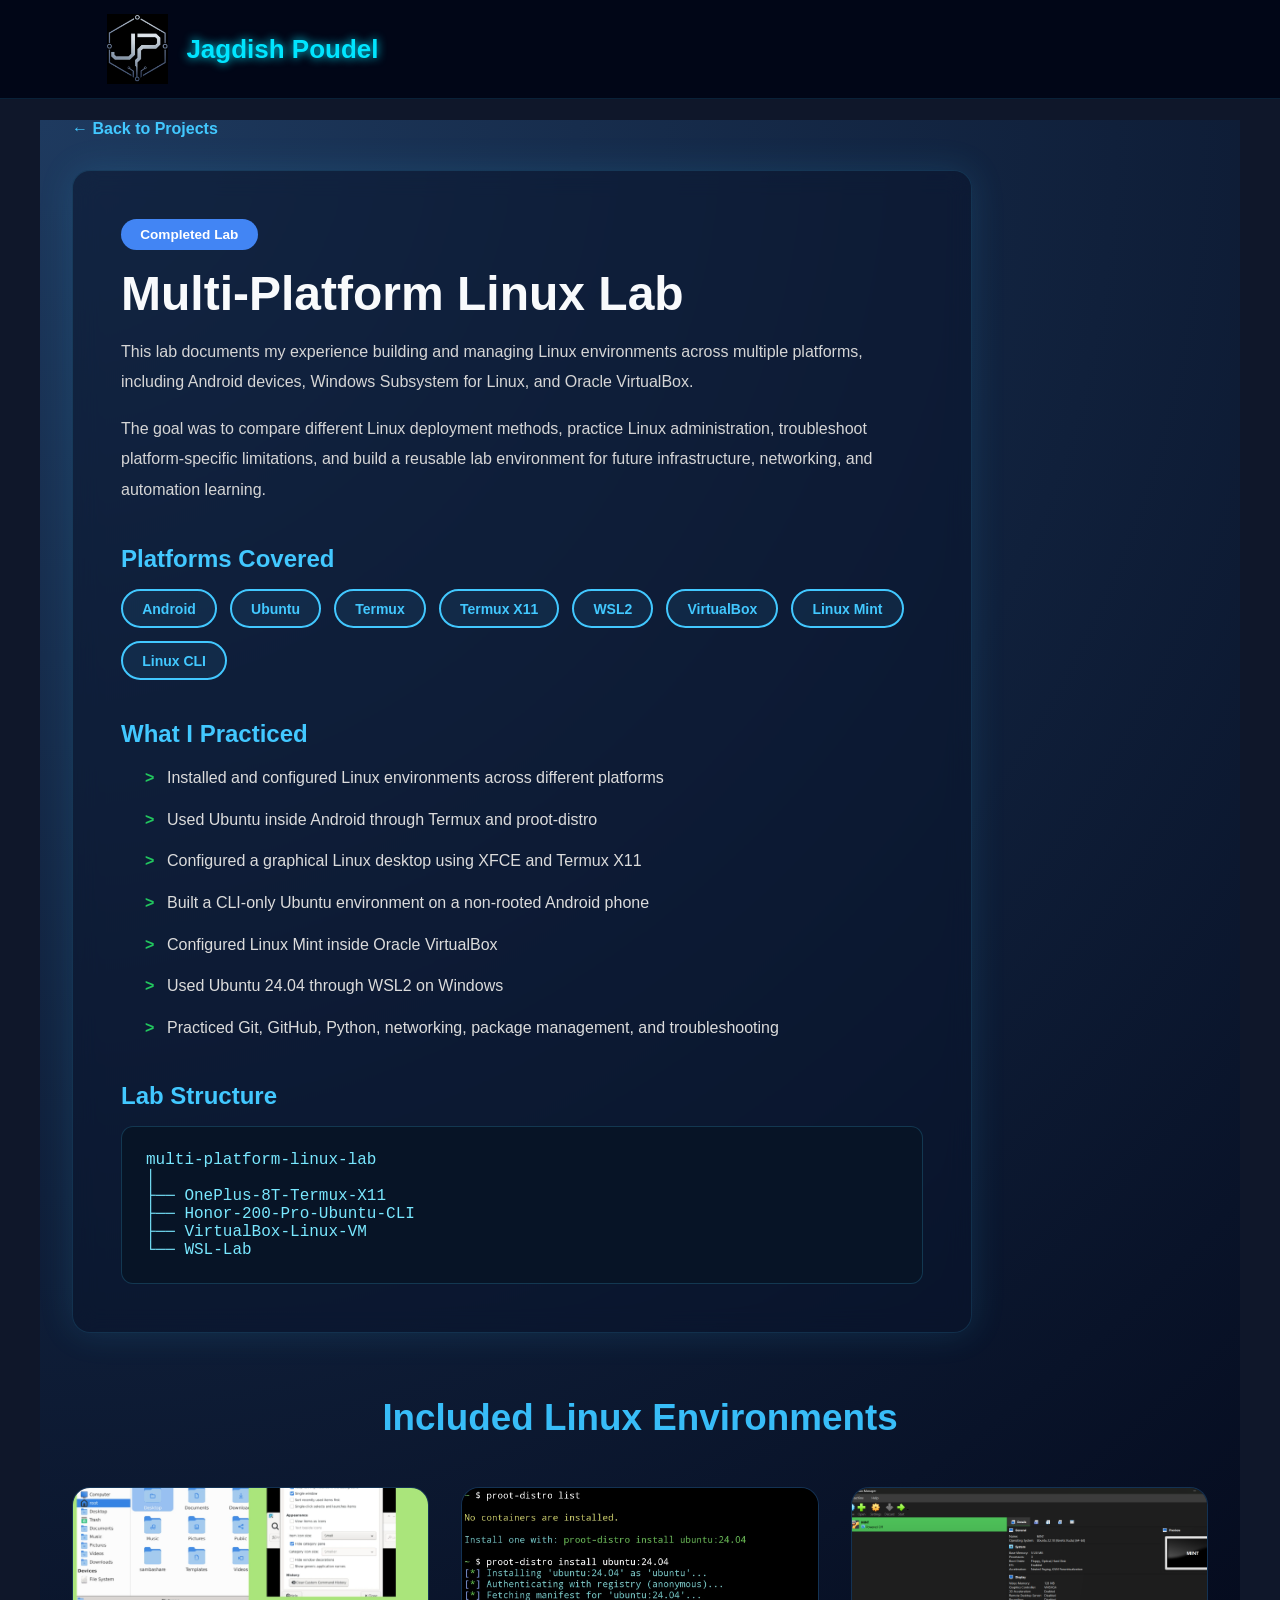
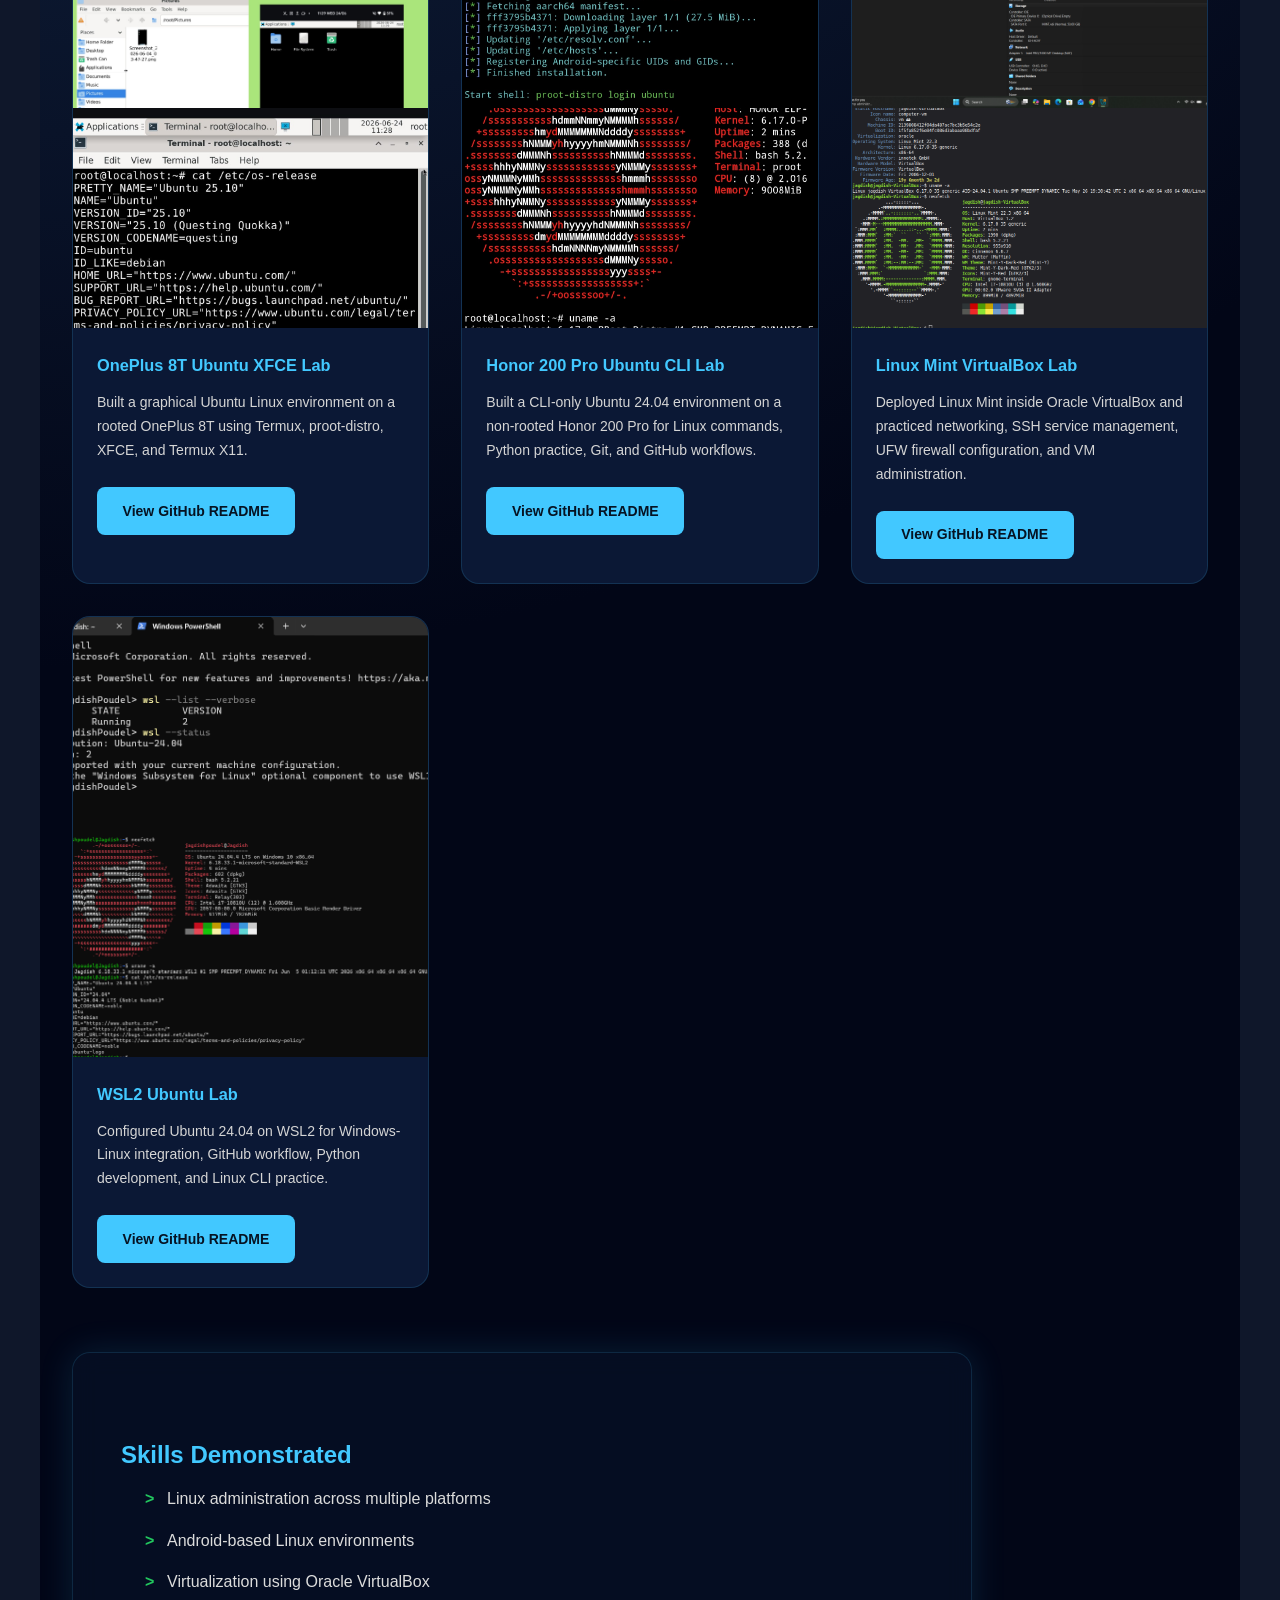
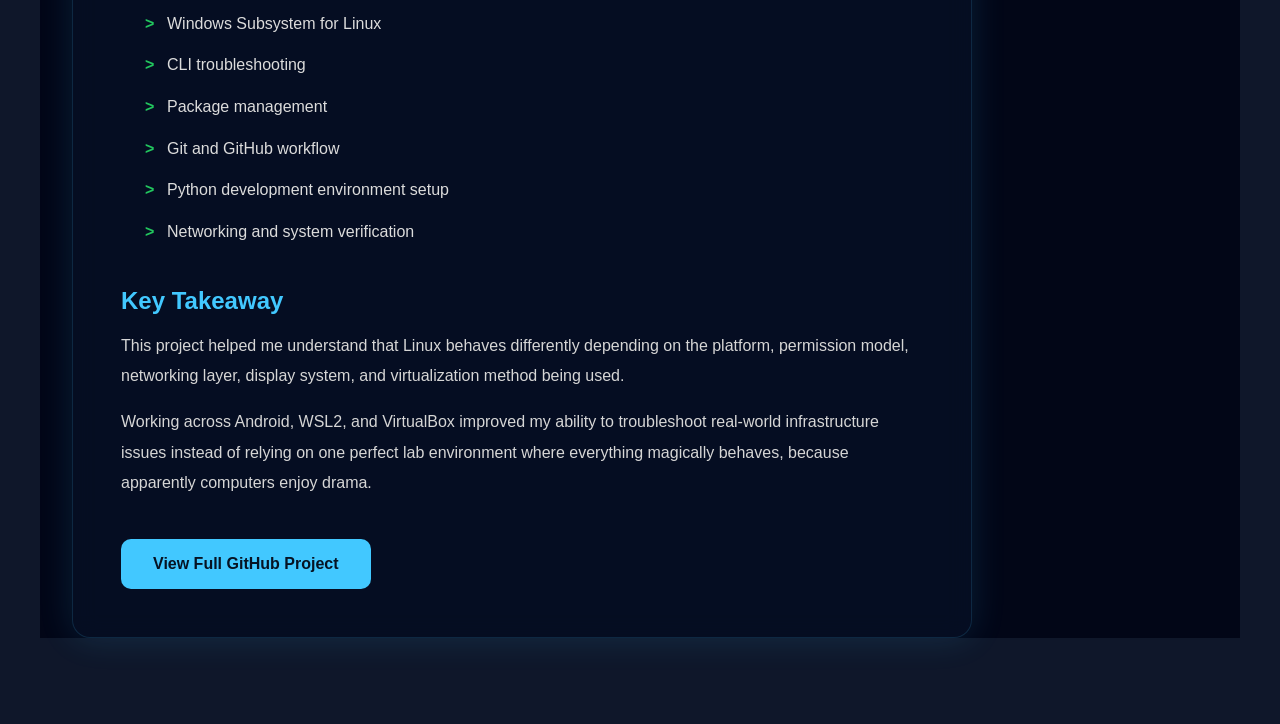
<file: projects/multi-platform-linux-lab.html>
<!DOCTYPE html>
<html lang="en">
<head>
  <meta charset="UTF-8">
  <meta name="viewport" content="width=device-width, initial-scale=1.0">
  <title>Multi-Platform Linux Lab | Jagdish Poudel</title>
  <link rel="stylesheet" href="../style.css">
  <link rel="stylesheet" href="../styles/linux.css">
</head>
<body>

<header class="header">
  <nav class="navbar">
    <a href="../index.html" class="brand">
      <img src="../image/logo.jpeg" alt="Jagdish Poudel logo">
      <span>Jagdish Poudel</span>
    </a>
  </nav>
</header>

<main class="project-page">
  <a href="../index.html#projects" class="back-link">← Back to Projects</a>

  <section class="project-detail">
    <span class="project-status completed">Completed Lab</span>

    <h1>Multi-Platform Linux Lab</h1>

    <p>
      This lab documents my experience building and managing Linux environments
      across multiple platforms, including Android devices, Windows Subsystem for
      Linux, and Oracle VirtualBox.
    </p>

    <p>
      The goal was to compare different Linux deployment methods, practice Linux
      administration, troubleshoot platform-specific limitations, and build a
      reusable lab environment for future infrastructure, networking, and
      automation learning.
    </p>

    <h2>Platforms Covered</h2>

    <div class="project-meta">
      <span>Android</span>
      <span>Ubuntu</span>
      <span>Termux</span>
      <span>Termux X11</span>
      <span>WSL2</span>
      <span>VirtualBox</span>
      <span>Linux Mint</span>
      <span>Linux CLI</span>
    </div>

    <h2>What I Practiced</h2>

    <ul>
      <li>Installed and configured Linux environments across different platforms</li>
      <li>Used Ubuntu inside Android through Termux and proot-distro</li>
      <li>Configured a graphical Linux desktop using XFCE and Termux X11</li>
      <li>Built a CLI-only Ubuntu environment on a non-rooted Android phone</li>
      <li>Configured Linux Mint inside Oracle VirtualBox</li>
      <li>Used Ubuntu 24.04 through WSL2 on Windows</li>
      <li>Practiced Git, GitHub, Python, networking, package management, and troubleshooting</li>
    </ul>

    <h2>Lab Structure</h2>

    <pre><code>multi-platform-linux-lab
│
├── OnePlus-8T-Termux-X11
├── Honor-200-Pro-Ubuntu-CLI
├── VirtualBox-Linux-VM
└── WSL-Lab</code></pre>
  </section>

  <section class="gallery">
    <h2>Included Linux Environments</h2>

    <div class="gallery-grid">

      <div class="gallery-item">
        <img src="../project-images/linux-lab/oneplus/01-XFCEdesktopFilemgr.jpeg" alt="OnePlus 8T Ubuntu XFCE Lab">
        <img src="../project-images/linux-lab/oneplus/03-ubuntu-version.jpeg" alt="OnePlus 8T Ubuntu XFCE Lab">
        <div class="gallery-caption">
          <h3>OnePlus 8T Ubuntu XFCE Lab</h3>
          <p>
            Built a graphical Ubuntu Linux environment on a rooted OnePlus 8T
            using Termux, proot-distro, XFCE, and Termux X11.
          </p>
          <a href="https://github.com/freakster101/IT-infrastructure-labs/tree/main/multi-platform-linux-lab/OnePlus-8T-Termux-X11" target="_blank">
            View GitHub README
          </a>
        </div>
      </div>

      <div class="gallery-item">
        <img src="../project-images/linux-lab/honor/01-ubuntu-installation-termux.jpg" alt="Honor 200 Pro Ubuntu CLI Lab">
        <img src="../project-images/linux-lab/honor/10-neofetch-and-uname.jpg" alt="Honor 200 Pro Ubuntu CLI Lab">
        <div class="gallery-caption">
          <h3>Honor 200 Pro Ubuntu CLI Lab</h3>
          <p>
            Built a CLI-only Ubuntu 24.04 environment on a non-rooted Honor 200 Pro
            for Linux commands, Python practice, Git, and GitHub workflows.
          </p>
          <a href="https://github.com/freakster101/IT-infrastructure-labs/tree/main/multi-platform-linux-lab/Honor-200-Pro-Ubuntu-CLI" target="_blank">
            View GitHub README
          </a>
        </div>
      </div>

      <div class="gallery-item">
        <img src="../project-images/linux-lab/mintVM/01-virtualbox-vm-settings.png" alt="Linux Mint VirtualBox Lab">
        <img src="../project-images/linux-lab/mintVM/02-system-verification.png" alt="Linux Mint VirtualBox Lab">
        <div class="gallery-caption">
          <h3>Linux Mint VirtualBox Lab</h3>
          <p>
            Deployed Linux Mint inside Oracle VirtualBox and practiced networking,
            SSH service management, UFW firewall configuration, and VM administration.
          </p>
          <a href="https://github.com/freakster101/IT-infrastructure-labs/tree/main/multi-platform-linux-lab/VirtualBox-Linux-VM" target="_blank">
            View GitHub README
          </a>
        </div>
      </div>

      <div class="gallery-item">
        <img src="../project-images/linux-lab/wsl/01-wsl-installation-verification.png" alt="WSL2 Ubuntu Lab">
        <img src="../project-images/linux-lab/wsl/02-ubuntu-environment.png" alt="WSL2 Ubuntu Lab">
        <div class="gallery-caption">
          <h3>WSL2 Ubuntu Lab</h3>
          <p>
            Configured Ubuntu 24.04 on WSL2 for Windows-Linux integration,
            GitHub workflow, Python development, and Linux CLI practice.
          </p>
          <a href="https://github.com/freakster101/IT-infrastructure-labs/tree/main/multi-platform-linux-lab/WSL-Lab" target="_blank">
            View GitHub README
          </a>
        </div>
      </div>

    </div>
  </section>

  <section class="project-detail">
    <h2>Skills Demonstrated</h2>

    <ul>
      <li>Linux administration across multiple platforms</li>
      <li>Android-based Linux environments</li>
      <li>Virtualization using Oracle VirtualBox</li>
      <li>Windows Subsystem for Linux</li>
      <li>CLI troubleshooting</li>
      <li>Package management</li>
      <li>Git and GitHub workflow</li>
      <li>Python development environment setup</li>
      <li>Networking and system verification</li>
    </ul>

    <h2>Key Takeaway</h2>

    <p>
      This project helped me understand that Linux behaves differently depending
      on the platform, permission model, networking layer, display system, and
      virtualization method being used.
    </p>

    <p>
      Working across Android, WSL2, and VirtualBox improved my ability to
      troubleshoot real-world infrastructure issues instead of relying on one
      perfect lab environment where everything magically behaves, because
      apparently computers enjoy drama.
    </p>

    <div class="project-actions">
      <a href="https://github.com/freakster101/IT-infrastructure-labs/tree/main/multi-platform-linux-lab" target="_blank" class="btn">
        View Full GitHub Project
      </a>
    </div>
  </section>

</main>

</body>
</html>
</file>
<file: style.css>
* {
  margin: 0;
  padding: 0;
  box-sizing: border-box;
}

html {
  scroll-behavior: smooth;
}

body {
  font-family: Arial, sans-serif;
  background-color: #0f172a;
  color: #e5e7eb;
}

.header {
  width: 100%;
  background-color: rgba(2, 6, 23, 0.95);
  padding: 14px 8%;
  position: fixed;
  top: 0;
  left: 0;
  z-index: 1000;
  backdrop-filter: blur(10px);
  border-bottom: 1px solid rgba(56, 189, 248, 0.15);
}

.navbar {
  display: flex;
  justify-content: space-between;
  align-items: center;
}

.brand {
  display: flex;
  align-items: center;
  gap: 14px;
  text-decoration: none;
}

.brand img {
  width: 70px;
  height: 70px;
  object-fit: contain;
}

.brand span {
  font-size: 26px;
  font-weight: bold;
  color: #00e5ff;
  text-shadow: 0 0 10px #00e5ff;
}

.nav-links {
  list-style: none;
  display: flex;
  gap: 24px;
}

.nav-links a {
  color: #e5e7eb;
  text-decoration: none;
  font-weight: bold;
  transition: 0.3s;
}

.nav-links a:hover {
  color: #38bdf8;
  text-shadow: 0 0 8px #38bdf8;
}

/* ==========================
   Hero Section
========================== */

.hero {
  min-height: 100vh;
  padding: 130px 8% 80px;
  display: flex;
  align-items: center;
  justify-content: center;
  background: radial-gradient(circle at top left, #1e3a5f, #0f172a 55%);
}

.hero-content {
  width: 100%;
  max-width: 1250px;
  display: grid;
  grid-template-columns: 1.2fr 0.8fr;
  align-items: center;
  gap: 60px;
}

.hero-text h1 {
  font-size: 64px;
  line-height: 1.05;
  margin-bottom: 18px;
  color: #f8fafc;
}

.hero-text h2 {
  font-size: 34px;
  line-height: 1.25;
  color: #f8fafc;
  margin-bottom: 24px;
}

.hero-certification {
  display: inline-block;
  color: #38bdf8;
  font-size: 20px;
  font-weight: bold;
  margin-bottom: 10px;
}

.hero-focus {
  color: #cbd5e1;
  font-size: 18px;
  font-weight: bold;
  margin-bottom: 18px;
}

.hero-description {
  max-width: 620px;
  color: #cbd5e1;
  line-height: 1.8;
  font-size: 17px;
  margin-bottom: 24px;
}

.hero-badges {
  display: flex;
  flex-wrap: wrap;
  gap: 10px;
  margin-bottom: 34px;
}

.hero-badges span {
  color: #cbd5e1;
  border: 1px solid rgba(56, 189, 248, 0.25);
  background-color: rgba(56, 189, 248, 0.08);
  padding: 7px 12px;
  border-radius: 20px;
  font-size: 14px;
}

.hero-buttons {
  display: flex;
  gap: 16px;
  flex-wrap: wrap;
}
/* ==========================
   Hero Button Fix
========================== */

.hero-buttons .btn {
  display: inline-flex;
  align-items: center;
  justify-content: center;

  min-width: 135px;
  padding: 14px 28px;
  margin-top: 8px;
  color: #020617;
  background: linear-gradient(135deg, #38bdf8, #0ea5e9);

  border: none;
  border-radius: 10px;

  font-size: 16px;
  font-weight: 800;
  text-decoration: none;

  box-shadow: 0 0 18px rgba(56, 189, 248, 0.35);
  transition: 0.3s ease;
}

.hero-buttons .btn:hover {
  color: #020617;
  background: linear-gradient(135deg, #67e8f9, #38bdf8);
  transform: translateY(-3px);
  box-shadow: 0 0 28px rgba(56, 189, 248, 0.55);
}

.hero-buttons .btn:visited {
  color: #020617;
}
.hero-card {
  width: 380px;
  justify-self: end;
  background: linear-gradient(145deg, #020617, #0b1120);
  border: 1px solid rgba(56, 189, 248, 0.22);
  border-radius: 22px;
  padding: 28px;
  text-align: center;
  box-shadow: 0 0 35px rgba(56, 189, 248, 0.18);
}

.profile-image-wrapper {
  width: 260px;
  height: 260px;
  margin: 0 auto 22px;
  border-radius: 50%;
  border: 4px solid #38bdf8;
  box-shadow: 0 0 30px rgba(56, 189, 248, 0.35);
  overflow: hidden;
}

.profile-image {
  width: 100%;
  height: 100%;
  object-fit: cover;
}

.hero-card h3 {
  font-size: 26px;
  color: #f8fafc;
  margin-bottom: 10px;
}

.hero-card p {
  color: #94a3b8;
  line-height: 1.6;
  margin-bottom: 8px;
}

.career-label {
  color: #38bdf8 !important;
  font-weight: bold;
  margin-top: 14px;
}

/* Responsive Hero */

@media (max-width: 900px) {
  .hero {
    padding-top: 230px;
    text-align: center;
  }

  .hero-content {
    grid-template-columns: 1fr;
  }

  .hero-text h1 {
    font-size: 44px;
  }

  .hero-text h2 {
    font-size: 26px;
  }

  .hero-description {
    margin-left: auto;
    margin-right: auto;
  }

  .hero-badges,
  .hero-buttons {
    justify-content: center;
  }

  .hero-card {
    width: 100%;
    max-width: 380px;
    justify-self: center;
  }
}

@media (max-width: 600px) {
  .hero-text h1 {
    font-size: 38px;
  }

  .hero-text h2 {
    font-size: 23px;
  }

  .profile-image-wrapper {
    width: 220px;
    height: 220px;
  }
}

.about,
.certifications,
.skills,
.contact {
  padding: 100px 8%;
  background-color: #111827;
}

.about-container {
  display: flex;
  align-items: center;
  justify-content: space-between;
  gap: 55px;
}

.about-text {
  max-width: 720px;
}

.about-text h2,
.certifications h2,
.skills h2,
.contact h2 {
  font-size: 38px;
  margin-bottom: 26px;
  color: #f8fafc;
}
/* ==========================
   Certificate
========================== */

.certificate-image {
  width: 100%;
  max-width: 700px;
  display: block;
  margin: 0 auto 30px;
  border-radius: 12px;
  border: 2px solid rgba(56,189,248,0.3);
  box-shadow: 0 0 30px rgba(56,189,248,0.2);
}

.certificate-image:hover {
  transform: scale(1.01);
  transition: 0.3s;
}
.about-text p,
.cert-card p,
.skill-card p,
.contact p,
.project-detail p,
.project-detail li {
  color: #94a3b8;
  line-height: 1.8;
  margin-bottom: 18px;
}

.about-card,
.cert-card,
.skill-card {
  background-color: #020617;
  border: 1px solid #334155;
  border-radius: 14px;
  padding: 32px;
  box-shadow: 0 0 28px rgba(56, 189, 248, 0.14);
}

.about-card {
  min-width: 310px;
}

.about-card h3,
.cert-card h3,
.skill-card h3 {
  color: #38bdf8;
  margin-bottom: 22px;
  font-size: 24px;
}

.about-card ul,
.project-detail ul {
  list-style: none;
}

.about-card li,
.project-detail li {
  padding-left: 22px;
  position: relative;
}

.about-card li::before,
.project-detail li::before {
  content: ">";
  position: absolute;
  left: 0;
  color: #22c55e;
  font-weight: bold;
}

.skills-grid {
  display: grid;
  grid-template-columns: repeat(4, 1fr);
  gap: 24px;
}

.projects {
  padding: 100px 8%;
  background: linear-gradient(180deg, #0f172a, #020617);
}

.projects h2 {
  font-size: 38px;
  color: #f8fafc;
  margin-bottom: 45px;
}

.projects-grid {
  display: grid;
  grid-template-columns: repeat(3, 1fr);
  gap: 28px;
}

.project-card {
  background: linear-gradient(145deg, #020617, #0b1120);
  border: 1px solid rgba(56, 189, 248, 0.18);
  border-radius: 16px;
  padding: 30px;
  box-shadow: 0 0 30px rgba(56, 189, 248, 0.10);
  transition: 0.3s;
  position: relative;
  overflow: hidden;
}

.featured-project {
  grid-column: span 2;
}

.project-card::before {
  content: "";
  position: absolute;
  top: 0;
  left: 0;
  height: 3px;
  width: 100%;
  background: #38bdf8;
  box-shadow: 0 0 14px #38bdf8;
}

.project-card:hover {
  transform: translateY(-6px);
  border-color: #38bdf8;
  box-shadow: 0 0 35px rgba(56, 189, 248, 0.24);
}

.project-card h3 {
  color: #38bdf8;
  font-size: 23px;
  margin: 18px 0 16px;
}

.project-card p {
  color: #94a3b8;
  line-height: 1.7;
  margin-bottom: 22px;
}

.project-meta {
  display: flex;
  flex-wrap: wrap;
  gap: 10px;
  margin-bottom: 22px;
}

.project-meta span {
  color: #cbd5e1;
  border: 1px solid rgba(56, 189, 248, 0.25);
  background-color: rgba(56, 189, 248, 0.08);
  padding: 7px 11px;
  border-radius: 20px;
  font-size: 14px;
}

.project-status {
  display: inline-block;
  color: #020617;
  background: #22c55e;
  padding: 8px 14px;
  border-radius: 20px;
  font-size: 14px;
  font-weight: bold;
}

.project-status.active {
  background: #38bdf8;
}

.project-status.progress {
  background: #facc15;
}

.project-status.future {
  background: #94a3b8;
}

.project-link {
  display: inline-block;
  color: #38bdf8;
  font-weight: bold;
  text-decoration: none;
  margin-top: 10px;
}

.project-link:hover {
  text-decoration: underline;
}

.contact {
  text-align: center;
}

.contact-buttons {
  justify-content: center;
  margin-top: 28px;
}
/* Social Buttons */

.linkedin-btn {
  background-color: #0a66c2;
  color: white;
}

.linkedin-btn:hover {
  background-color: #084f96;
}

.facebook-btn {
  background-color: #1877f2;
  color: white;
}

.facebook-btn:hover {
  background-color: #145ec9;
}

.instagram-btn {
  background: linear-gradient(
    45deg,
    #f58529,
    #dd2a7b,
    #8134af,
    #515bd4
  );
  color: white;
}

.instagram-btn:hover {
  transform: translateY(-3px) scale(1.03);
}
.footer {
  text-align: center;
  padding: 28px 8%;
  background-color: #020617;
  color: #94a3b8;
  border-top: 1px solid rgba(56, 189, 248, 0.15);
}

/* Project detail pages */
.project-page {
  padding: 160px 8% 80px;
  background: radial-gradient(circle at top left, #1e3a5f, #020617 55%);
  min-height: 100vh;
}

.project-detail {
  max-width: 900px;
  background: linear-gradient(145deg, #020617, #0b1120);
  border: 1px solid rgba(56, 189, 248, 0.2);
  border-radius: 18px;
  padding: 40px;
  box-shadow: 0 0 35px rgba(56, 189, 248, 0.14);
}

.project-detail h1 {
  font-size: 42px;
  color: #f8fafc;
  margin-bottom: 20px;
}

.project-detail h2 {
  color: #38bdf8;
  margin: 35px 0 18px;
}

.back-link {
  display: inline-block;
  margin-bottom: 28px;
  color: #38bdf8;
  text-decoration: none;
  font-weight: bold;
}

.back-link:hover {
  text-decoration: underline;
}
/* ==========================
   Image Gallery
========================== */

.gallery {
  margin-top: 40px;
}

.gallery h2 {
  color: #38bdf8;
  margin-bottom: 20px;
}

.gallery-grid {
  display: grid;
  grid-template-columns: repeat(auto-fit, minmax(250px, 1fr));
  gap: 20px;
}

.gallery-item {
  background: #020617;
  border: 1px solid rgba(56, 189, 248, 0.2);
  border-radius: 12px;
  overflow: hidden;
  transition: 0.3s;
}

.gallery-item:hover {
  transform: translateY(-5px);
  box-shadow: 0 0 25px rgba(56, 189, 248, 0.2);
}

.gallery-item img {
  width: 100%;
  height: 220px;
  object-fit: cover;
  display: block;
}

.gallery-caption {
  padding: 15px;
  color: #cbd5e1;
  font-size: 14px;
  line-height: 1.6;
}

@media (max-width: 1100px) {
  .skills-grid {
    grid-template-columns: repeat(2, 1fr);
  }

  .projects-grid {
    grid-template-columns: repeat(2, 1fr);
  }

  .featured-project {
    grid-column: span 2;
  }
}

@media (max-width: 900px) {
  .navbar {
    flex-direction: column;
    gap: 18px;
  }

  .nav-links {
    flex-wrap: wrap;
    justify-content: center;
    gap: 16px;
  }

  .brand {
    flex-direction: column;
    gap: 6px;
  }

  .hero {
    flex-direction: column;
    text-align: center;
    padding-top: 250px;
  }

  .hero-content h1 {
    font-size: 44px;
  }

  .hero-content h2 {
    font-size: 21px;
  }

  .hero-buttons {
    justify-content: center;
  }

  .profile-card {
    width: 100%;
  }

  .about-container {
    flex-direction: column;
    text-align: center;
  }

  .about-card {
    width: 100%;
  }

  .about-card li {
    text-align: left;
  }
}

@media (max-width: 700px) {
  .projects {
    text-align: center;
  }

  .projects-grid,
  .skills-grid {
    grid-template-columns: 1fr;
  }

  .featured-project {
    grid-column: span 1;
  }

  .project-meta {
    justify-content: center;
  }

  .project-detail {
    padding: 28px;
  }

  .project-detail h1 {
    font-size: 32px;
  }
}
</file>
<file: styles/linux.css>
/* ===========================
   PROJECT PAGE
=========================== */

.project-page{
    max-width:1200px;
    margin:120px auto 80px;
    padding:0 2rem;
}

.back-link{
    display:inline-block;
    margin-bottom:2rem;
    color:#42c8ff;
    text-decoration:none;
    font-weight:600;
    transition:.3s;
}

.back-link:hover{
    color:#78ddff;
}


/* ===========================
   PROJECT DETAIL
=========================== */

.project-detail{
    background:rgba(10,20,45,.55);
    border:1px solid rgba(66,200,255,.15);
    border-radius:18px;
    padding:3rem;
    backdrop-filter:blur(12px);
    margin-bottom:3rem;
}

.project-detail h1{
    font-size:3rem;
    margin:1rem 0;
}

.project-detail h2{
    margin-top:2.5rem;
    margin-bottom:1rem;
    color:#42c8ff;
}

.project-detail p{
    color:#d6d6d6;
    line-height:1.9;
    margin-bottom:1rem;
}

.project-detail ul{
    margin-left:1.5rem;
}

.project-detail li{
    margin-bottom:.8rem;
    color:#dcdcdc;
}


/* ===========================
   STATUS BADGE
=========================== */

.project-status{
    display:inline-block;
    padding:.5rem 1.2rem;
    border-radius:30px;
    font-weight:700;
    font-size:.85rem;
}

.project-status.active{
    background:#00d26a;
    color:#fff;
}

.project-status.completed{
    background:#4285f4;
    color:#fff;
}


/* ===========================
   META TAGS
=========================== */

.project-meta{
    display:flex;
    flex-wrap:wrap;
    gap:.8rem;
    margin-top:1rem;
}

.project-meta span{
    padding:.6rem 1.2rem;
    border-radius:40px;
    border:2px solid #42c8ff;
    color:#42c8ff;
    font-weight:600;
    transition:.3s;
}

.project-meta span:hover{
    background:#42c8ff;
    color:#061323;
}


/* ===========================
   CODE BLOCK
=========================== */

.project-detail pre{
    margin-top:1rem;
    background:#071426;
    border-radius:12px;
    padding:1.5rem;
    overflow:auto;
    border:1px solid rgba(66,200,255,.2);
}

.project-detail code{
    color:#79e8ff;
    font-family:Consolas, monospace;
}


/* ===========================
   GALLERY
=========================== */

.gallery{
    margin:4rem 0;
}

.gallery h2{
    text-align:center;
    margin-bottom:3rem;
    font-size:2.3rem;
}

.gallery-grid{
    display:grid;
    grid-template-columns:repeat(auto-fit,minmax(320px,1fr));
    gap:2rem;
}

.gallery-item{
    background:#0b1835;
    border-radius:18px;
    overflow:hidden;
    transition:.35s;
    border:1px solid rgba(66,200,255,.15);
}

.gallery-item:hover{
    transform:translateY(-8px);
    box-shadow:0 20px 45px rgba(0,0,0,.4);
}

.gallery-item img{
    width:100%;
    height:220px;
    object-fit:cover;
}

.gallery-caption{
    padding:1.5rem;
}

.gallery-caption h3{
    color:#42c8ff;
    margin-bottom:.8rem;
}

.gallery-caption p{
    color:#d5d5d5;
    line-height:1.7;
    margin-bottom:1.5rem;
}

.gallery-caption a{
    display:inline-block;
    text-decoration:none;
    padding:.8rem 1.6rem;
    border-radius:8px;
    background:#42c8ff;
    color:#061323;
    font-weight:700;
    transition:.3s;
}

.gallery-caption a:hover{
    background:#63d5ff;
    transform:translateY(-3px);
}


/* ===========================
   PROJECT BUTTON
=========================== */

.project-actions{
    margin-top:2.5rem;
}

.project-actions .btn{
    display:inline-block;
    padding:1rem 2rem;
    background:#42c8ff;
    color:#061323;
    border-radius:10px;
    text-decoration:none;
    font-weight:700;
    transition:.3s;
}

.project-actions .btn:hover{
    transform:translateY(-4px);
    box-shadow:0 10px 25px rgba(66,200,255,.4);
}


/* ===========================
   MOBILE
=========================== */

@media(max-width:768px){

    .project-page{
        margin-top:100px;
        padding:0 1rem;
    }

    .project-detail{
        padding:2rem;
    }

    .project-detail h1{
        font-size:2.2rem;
    }

    .gallery-grid{
        grid-template-columns:1fr;
    }

    .gallery-item img{
        height:200px;
    }

    .project-meta{
        gap:.5rem;
    }

    .project-meta span{
        font-size:.85rem;
    }
}
</file>
